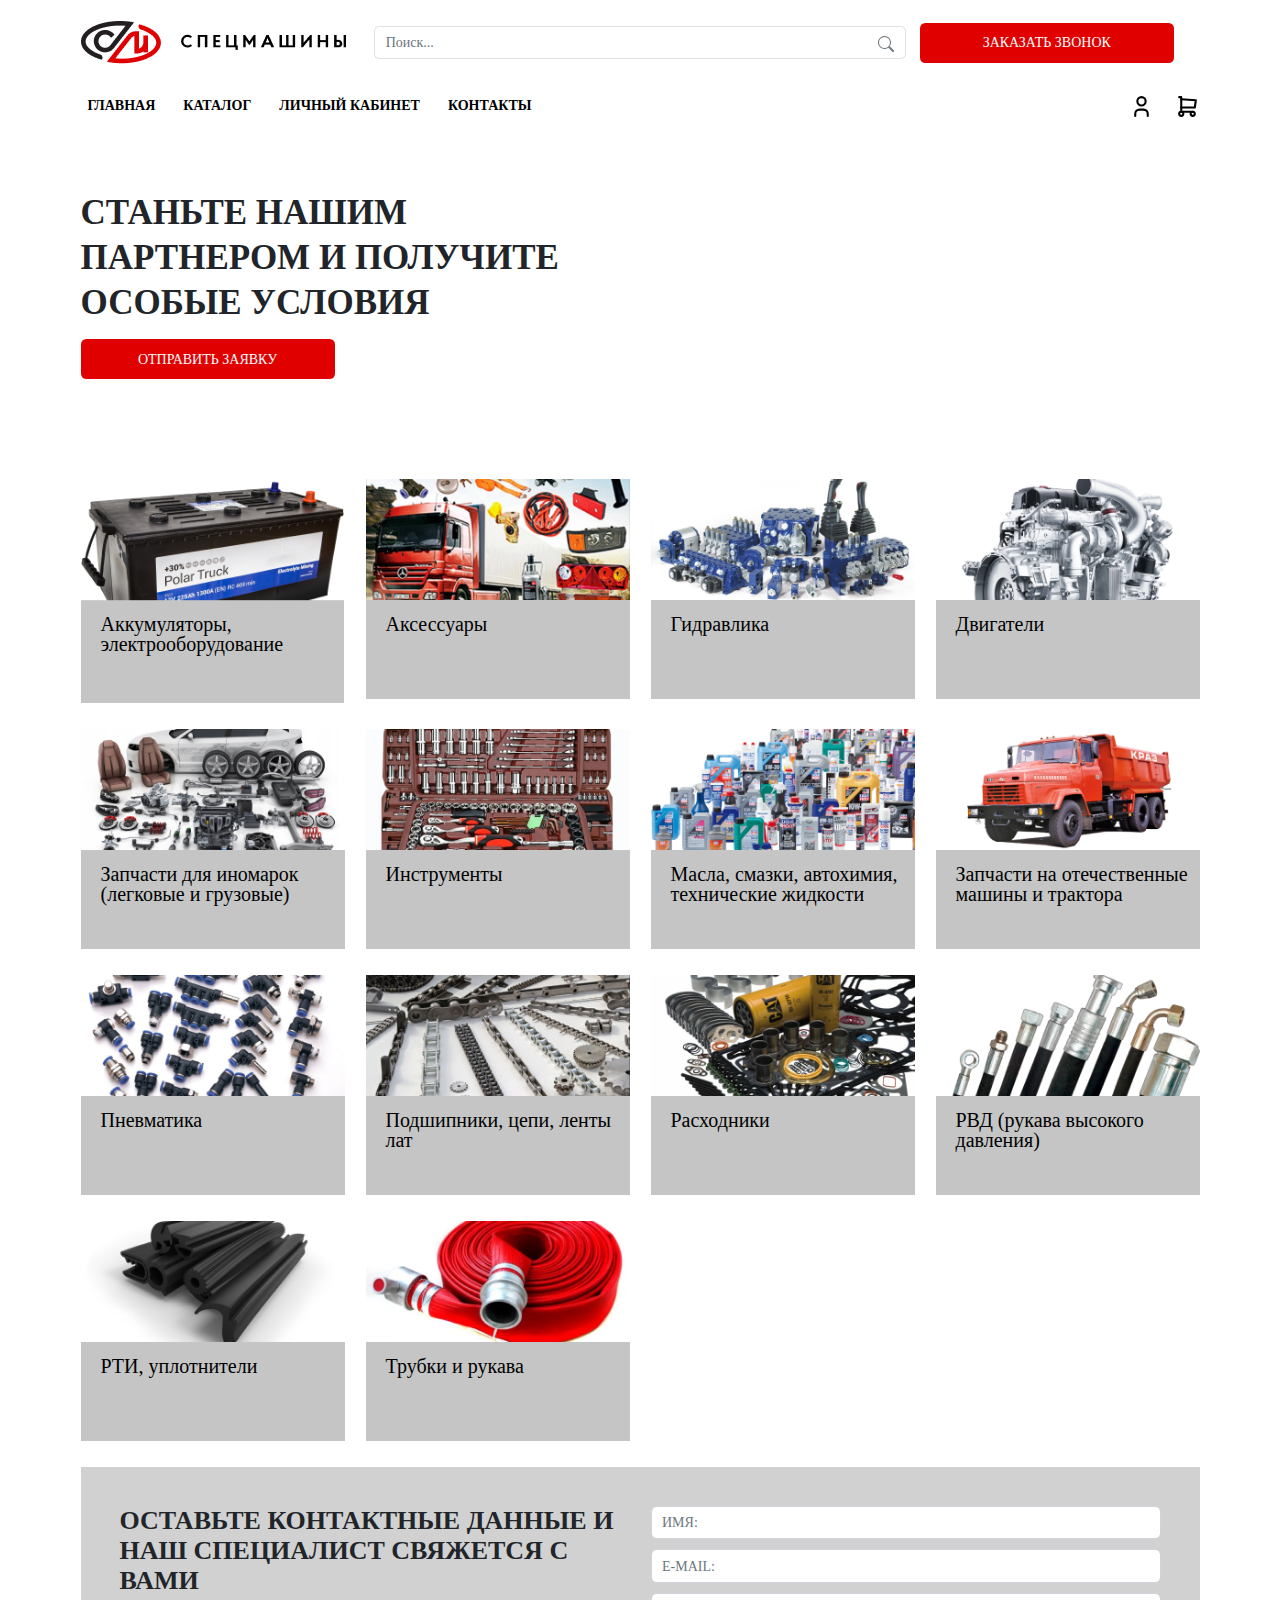
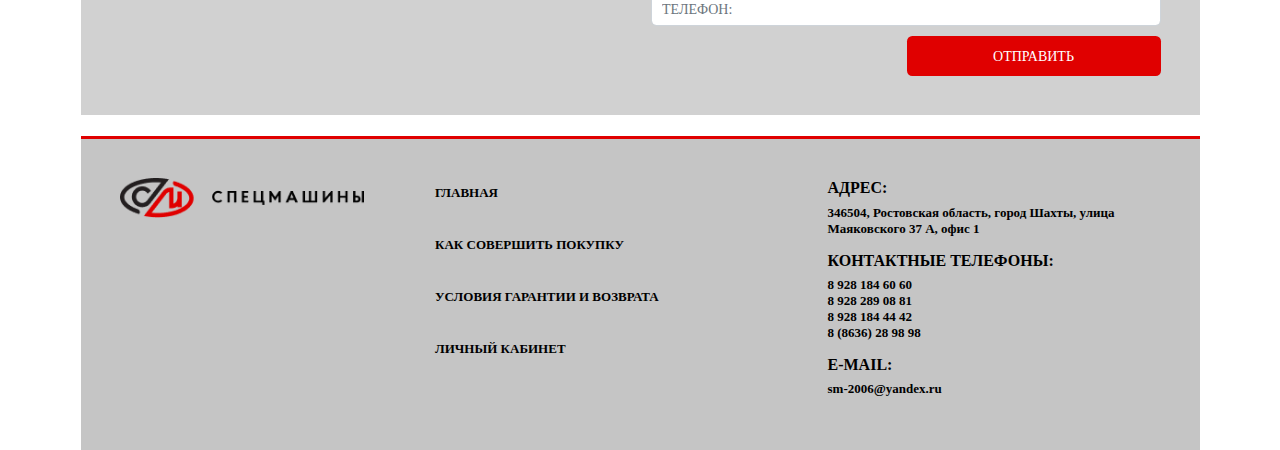
<file: index.html>
<!DOCTYPE html>
<html lang="ru">

<head>
  <meta charset="UTF-8" />
  <meta http-equiv="X-UA-Compatible" content="IE=edge" />
  <meta name="viewport" content="width=device-width, initial-scale=1.0" />
  <title>Document</title>
  <link rel="stylesheet" href="bootstrap/css/bootstrap.min.css" />
  <link rel="stylesheet" href="css/style.css" />
</head>

<body>
  <div class="wrapper">
    <header>
      <div class="container">
        <!-- header top -->
        <nav class="navbar navbar-expand-lg navbar-dark pt-4 pb-0">
          <div class="col-3 d-none d-md-block">
            <a href="/"> <img src="img/logo.png" title="Спецмашины" alt="logo" /></a>
            <!-- <a class="d-flex flex-column" href="/">
              <img src="img/logo1.png" title="Спецмашины" alt="logo" />
              <img src="img/logo2.png" title="Спецмашины" alt="logo" />
            </a> -->
          </div>
          <div class="col-2 d-md-none">
            <a href="/"> <img src="img/logo1.png" title="Спецмашины" alt="logo" /></a>
            <!-- <a class="d-flex flex-column" href="/">
              <img src="img/logo1.png" title="Спецмашины" alt="logo" />
              <img src="img/logo2.png" title="Спецмашины" alt="logo" />
            </a> -->
          </div>

          <div class="col-8 col-lg-6 px-lg-3">
            <div class="input-group">
              <input type="text" class="form-control border-end-0 border" placeholder="Поиск..." aria-label="Поиск" aria-describedby="button-addon2" />
              <button class="btn btn-outline-secondary border-start-0 border" type="button" id="button-addon2">
                <svg xmlns="http://www.w3.org/2000/svg" width="16" height="16" fill="currentColor" class="bi bi-search" viewBox="0 0 16 16">
                  <path d="M11.742 10.344a6.5 6.5 0 1 0-1.397 1.398h-.001c.03.04.062.078.098.115l3.85 3.85a1 1 0 0 0 1.415-1.414l-3.85-3.85a1.007 1.007 0 0 0-.115-.1zM12 6.5a5.5 5.5 0 1 1-11 0 5.5 5.5 0 0 1 11 0z" />
                </svg>
              </button>
            </div>
          </div>

          <button class="col-lg-3 d-none d-lg-block btn btn-secondary catalog-btn">заказать звонок</button>

          <button class="navbar-toggler burger-btn" type="button" data-bs-toggle="collapse" data-bs-target="#navbarNavDropdown" aria-controls="navbarNavDropdown" aria-expanded="false" aria-label="Toggle navigation">
            <span class="navbar-toggler-icon"></span>
          </button>
        </nav>
        <!-- header bottom -->
        <nav class="navbar navbar-expand-lg py-4">
          <div class="navbar-collapse collapse nav-bottom" id="navbarNavDropdown">
            <ul class="navbar-nav nav-bottom-ul">
              <li class="nav-item pe-3">
                <a class="nav-link" href="#">Главная</a>
              </li>
              <li class="nav-item pe-3">
                <a class="nav-link" href="#">Каталог</a>
              </li>
              <li class="nav-item pe-3">
                <a class="nav-link" href="#">личный кабинет</a>
              </li>
              <li class="nav-item pe-3">
                <a class="nav-link" href="#">контакты</a>
              </li>
            </ul>

            <ul class="navbar-nav nav-bottom-user">
              <li class="nav-item ps-lg-3">
                <a class="nav-link pe-0" href="#">
                  <svg stroke="currentColor" fill="none" stroke-width="2" viewBox="0 0 24 24" stroke-linecap="round" stroke-linejoin="round" height="1em" width="1em" xmlns="http://www.w3.org/2000/svg">
                    <path stroke="none" d="M0 0h24v24H0z" fill="none"></path>
                    <circle cx="12" cy="7" r="4"></circle>
                    <path d="M6 21v-2a4 4 0 0 1 4 -4h4a4 4 0 0 1 4 4v2"></path>
                  </svg>
                  <span class="d-lg-none">Профиль</span>
                </a>
              </li>
              <li class="nav-item ps-lg-3">
                <a class="nav-link pe-0" href="#">
                  <svg stroke="currentColor" fill="none" stroke-width="2" viewBox="0 0 24 24" stroke-linecap="round" stroke-linejoin="round" height="1em" width="1em" xmlns="http://www.w3.org/2000/svg">
                    <path stroke="none" d="M0 0h24v24H0z" fill="none"></path>
                    <circle cx="6" cy="19" r="2"></circle>
                    <circle cx="17" cy="19" r="2"></circle>
                    <path d="M17 17h-11v-14h-2"></path>
                    <path d="M6 5l14 1l-1 7h-13"></path>
                  </svg>
                  <span class="d-lg-none">Корзина</span>
                </a>
              </li>
            </ul>
          </div>
        </nav>
      </div>
    </header>
    
    <main class="main">
      <div class="section0">
        <div class="container">
          <div class="row">
            <div class="col-12 col-sm-6">
              <p class="sec0-p">
                Станьте НАШИМ ПАРТНЕРОМ И Получите ОСОБЫЕ УСЛОВИЯ
              </p>
              <button class="btn btn-secondary catalog-btn">отправить заявку</button>
            </div>
          </div>
        </div>
      </div>
      <section class="mt-lg-4 section1">
        <div class="container">
          <div class="row">
            <div class="col-6 col-md-3 mb-4">
              <a href="#">
                <div class="image">
                  <img src="img/Group 18.png" alt="foto1">
                  <span>Аккумуляторы, электрооборудование</span>
                </div>
              </a>
            </div>
            <div class="col-6 col-md-3 mb-4">
              <a href="#">
                <div class="image">
                  <img src="img/Group 19.png" alt="foto1">
                  <span>Аксессуары</span>
                </div>
              </a>
            </div>
            <div class="col-6 col-md-3 mb-4">
              <a href="#">
                <div class="image">
                  <img src="img/Group 20.png" alt="foto1">
                  <span>Гидравлика</span>
                </div>
              </a>
            </div>
            <div class="col-6 col-md-3 mb-4">
              <a href="#">
                <div class="image">
                  <img src="img/Group 21.png" alt="foto1">
                  <span>Двигатели</span>
                </div>
              </a>
            </div>
            <div class="col-6 col-md-3 mb-4">
              <a href="#">
                <div class="image">
                  <img src="img/Group 22.png" alt="foto1">
                  <span>Запчасти для иномарок (легковые и грузовые)</span>
                </div>
              </a>
            </div>
            <div class="col-6 col-md-3 mb-4">
              <a href="#">
                <div class="image">
                  <img src="img/Group 23.png" alt="foto1">
                  <span>Инструменты</span>
                </div>
              </a>
            </div>
            <div class="col-6 col-md-3 mb-4">
              <a href="#">
                <div class="image">
                  <img src="img/Group 24.png" alt="foto1">
                  <span>Масла, смазки, автохимия, технические жидкости</span>
                </div>
              </a>
            </div>
            <div class="col-6 col-md-3 mb-4">
              <a href="#">
                <div class="image">
                  <img src="img/Group 25.png" alt="foto1">
                  <span>Запчасти на отечественные машины и трактора</span>
                </div>
              </a>
            </div>
            <div class="col-6 col-md-3 mb-4">
              <a href="#">
                <div class="image">
                  <img src="img/Group 26.png" alt="foto1">
                  <span>Пневматика</span>
                </div>
              </a>
            </div>
            <div class="col-6 col-md-3 mb-4">
              <a href="#">
                <div class="image">
                  <img src="img/Group 27.png" alt="foto1">
                  <span>Подшипники, цепи, ленты лат</span>
                </div>
              </a>
            </div>
            <div class="col-6 col-md-3 mb-4">
              <a href="#">
                <div class="image">
                  <img src="img/Group 28.png" alt="foto1">
                  <span>Расходники</span>
                </div>
              </a>
            </div>
            <div class="col-6 col-md-3 mb-4">
              <a href="#">
                <div class="image">
                  <img src="img/Group 29.png" alt="foto1">
                  <span>РВД (рукава высокого давления)</span>
                </div>
              </a>
            </div>
            <div class="col-6 col-md-3 mb-4">
              <a href="#">
                <div class="image">
                  <img src="img/Group 30.png" alt="foto1">
                  <span>РТИ, уплотнители</span>
                </div>
              </a>
            </div>
            <div class="col-6 col-md-3 mb-4">
              <a href="#">
                <div class="image">
                  <img src="img/Group 31.png" alt="foto1">
                  <span>Трубки и рукава</span>
                </div>
              </a>
            </div>
          </div>
        </div>
      </section>
      
      <div class="section2">
        <div class="container">
          <div class="sec2-content">
            <div class="row">
              <div class="col-12 col-md-6">
                <p class="sec2-p">
                  Оставьте контактные данные и наш специалист свяжется с вами
                </p>
              </div>
              <div class="col-12 col-md-6">
                <input type="text" class="form-control" placeholder="ИМЯ:" />
                <input type="text" class="form-control" placeholder="E-MAIL:" />
                <input type="text" class="form-control" placeholder="ТЕЛЕФОН:" />
                <button class="btn btn-secondary catalog-btn">отправить</button>
              </div>
            </div>
          </div>
        </div>
      </div>

    </main>

    <footer>
      <div class="container">
        <div class="footer-content">
          <div class="row">
            <div class="col-md-3">
              <a href="/"> <img src="img/logo.png" title="Спецмашины" alt="logo"></a>
            </div>
    
            <div class="col-md-5">
              <ul class="list-unstyled mt-2">
                <li class="footer-link"><a href="#">Главная</a></li>
                <li class="footer-link"><a href="#">как совершить покупку</a></li>
                <li class="footer-link"><a href="#">Условия гарантии и возврата</a></li>
                <li class="footer-link"><a href="#">личный кабинет</a></li>
              </ul>
            </div>
    
            <div class="col-md-4">
              <h5>Адрес:</h5>
              <ul class="list-unstyled">
                <li><p>346504, Ростовская область, город Шахты, улица Маяковского 37 А, офис 1</p></li>
              </ul>
              <h5>Контактные телефоны:</h5>
              <ul class="list-unstyled">
                <li><a href="tel:+79281846060">8 928 184 60 60</a></li>
                <li><a href="tel:+79282890881">8 928 289 08 81</a></li>
                <li><a href="tel:+79281844442">8 928 184 44 42</a></li>
                <li><a href="tel:88636289898">8 (8636) 28 98 98</a></li>
              </ul>
              <h5>E-mail:</h5>
              <ul class="list-unstyled">
                <li><a class="text-lowercase" href="mailto:sm-2006@yandex.ru">sm-2006@yandex.ru</a></li>
              </ul>
            </div>
          </div>
        </div>
      </div>
    </footer>


  </div>







  <script src="bootstrap/js/bootstrap.bundle.min.js"></script>
</body>

</html>
</file>
<file: css/style.css>
:root {
  --main-color: #E00000;
  --main-color-hover: #ae0000;
  --gray: #C5C5C5;
  --gray-lite: #D1D1D1;
  
}

html,
body {
  /* font-family: 'Roboto', sans-serif; */
  /* font-family: ui-sans-serif, system-ui; */
  font-family: 'Segoe UI';
  font-size: 14px;
  line-height: 27px;
  font-weight: 400;
  /* color: #000; */
  /* background-color: #fff; */
  /* min-width: 320px; */
  height: 100%;
}

.wrapper {
  display: flex;
  flex-direction: column;
  min-height: 100%;
}

.main {
  flex: 1 1 auto;
}

img {
  max-width: 100%;
  /* width: 100%; */
  height: auto;
}

a {
  text-decoration: none;
  color: #000;
  /* transition: all 0.5s; */
}

a:hover,
a:focus {
  /* text-decoration: underline; */
  /* text-decoration-color: var(--main-color); */
  color: var(--main-color-hover);
}


/* ------------------- header ------------------- */
/* hide the blue outline */
.form-control:focus {
  outline: 0 !important;
  border-color: initial;
  box-shadow: none;
}

#button-addon2:hover {
  background: var(--main-color);
}

#button-addon2:active {
  background: var(--main-color-hover);
}

.header-tel {
  font-weight: 500;
  font-size: 20px;
}

.header-tel:hover {
  text-decoration: none;
  color: #000;
}

.header-tel svg {
  display: inline;
  font-size: 24px;
  margin-right: 0.25rem;
}

.catalog-div {
  display: flex;
  justify-content: center;
  align-items: center;
}

.catalog-div svg {
  font-size: 20px;
  margin-left: 5px;
}

.catalog-btn {
  background: var(--main-color);
  text-transform: uppercase;
  color: #fff;
  height: 40px;
  width: 254px;
  border: none;

}

.catalog-btn:hover {
  background: var(--main-color-hover);
}

.catalog-btn:active {
  background-color: var(--main-color-hover) !important;
}

.burger-btn {
  background: var(--main-color);
}

.nav-bottom-ul {
  font-weight: 600;
  font-size: 14px;
  text-transform: uppercase;
}

.nav-bottom a {
  color: #000;
}

.nav-bottom a:hover {
  color: var(--main-color);
}

.nav-bottom ul:last-of-type {
  margin-left: auto;
}

.nav-bottom-user {
  font-weight: 600;
  font-size: 14px;
  text-transform: uppercase;
}

.nav-bottom-user svg {
  font-size: 25px;
}

.cart-link {
  position: relative;
}

.cart-badge {
  background: var(--main-color);
  position: absolute;
  top: 0px;
  left: 0px;
  font-size: 10px;
}

/* .cart-menu {
    width: max-content;
    box-shadow: 0px 8px 7px -2px rgba(34, 60, 80, 0.2);
    text-transform: none;
    background: #eee;
} */

.in-cart {
  text-transform: none;
}

.cart-btn-go {
  background: var(--main-color);
  text-transform: none;
  color: #fff !important;
  /* height: 40px; */
  /* width: 131.38px; */
  border: none;
}

.cart-btn-go:hover {
  text-decoration: none;
}

/* #navbarNavDropdown {
  border-bottom: 1px solid #D9D9D9;
} */

#navbarNavDropdown a {
  border-bottom: 3px solid #fff; 
}
#navbarNavDropdown a:hover {
  border-bottom: 3px solid var(--main-color); 
}

/* ------------------- section0 ------------------- */
.section0 {
  margin-top: 40px;
  margin-bottom: 100px;
}

.sec0-p {
  font-style: normal;
  font-weight: 700;
  font-size: 35px;
  line-height: 45px;
  text-transform: uppercase;
}




/* ------------------- section1 ------------------- */

/* .image:hover {
    box-shadow: 0px 8px 7px -2px rgba(34, 60, 80, 0.2);
    transition: all .3s;
} */

.image {
  position: relative;
  border-bottom :5px solid #fff;
}

.image:hover {
  border-bottom :5px solid var(--main-color);
}

.section1 span {
  position: absolute;
  font-weight: 500;
}

/* ------------------- section2 ------------------- */
.sec2-content {
  padding: 39px;;
  background-color: var(--gray-lite);
}

.sec2-content input {
  margin-bottom: 10px;
}

.sec2-content button {
  float: right;
}

.sec2-p {
  font-style: normal;
  font-weight: 700;
  font-size: 26px;
  line-height: 30px;
  text-transform: uppercase;
}


/* ------------------- footer ------------------- */


.footer-content {
  margin-top: 21px;
  padding: 39px;
  background-color: var(--gray);
  border-top:3px solid var(--main-color)
}

.footer-link {
  /* line-height: 35px; */
  margin-left: 50px;
  margin-bottom: 36px;
}

footer a {
  color: #000;
  font-weight: 600;
  font-size: 13px;
  text-transform: uppercase;
}

footer a:hover,
footer a:focus {
  color: var(--main-color-hover);
}

footer li {
  color: #000;
  font-weight: 600;
  font-size: 13px;
  line-height: 16px;
}

footer h5 {
  color: #000;
  font-weight: 700;
  font-size: 16px;
  text-transform: uppercase;
}

/* ------------------- cart ------------------- */


/* .cart-green-btn {
    background-color: var(--main-color);
    border: none;
}

.cart-green-btn:hover {
    background-color: #30893d;
    text-decoration: none;
}

.cart-green-btn:active {
    background-color: #30893d !important;
    text-decoration: none;
} */

.btn-primary {
  background-color: var(--main-color);
  border: none;
}

.btn-primary:hover {
  background-color: #30893d;
  text-decoration: none;
}

.btn-primary:active {
  background-color: #30893d !important;
  text-decoration: none;
}

/* ------------------- checkout ------------------- */

.panel-group .panel {
  border-radius: 4px;
}

.panel-default {
  border: 1px solid #ddd;
  margin-bottom: 5px;
}

.panel {
  background-color: #fff;
  border-radius: 4px;
  -webkit-box-shadow: 0 1px 1px rgba(0, 0, 0, .05);
  box-shadow: 0 1px 1px rgba(0, 0, 0, .05);
}

.panel-default>.panel-heading {
  color: #333;
  background-color: #f5f5f5;
  border-color: #ddd;
}

.panel-group .panel-heading {
  border-bottom: 0;
}

.panel-body {
  padding: 20px;
}

.panel-heading {
  padding: 10px 15px;
  border-bottom: 1px solid transparent;
  border-top-left-radius: 3px;
  border-top-right-radius: 3px;
}

.panel-title {
  margin-top: 0;
  margin-bottom: 0;
  font-size: 16px;
  color: inherit;
}

div.required .control-label::before {
  content: '* ';
  color: #F00;
  font-weight: bold;
}

legend {
  display: block;
  width: 100%;
  padding: 0;
  margin-bottom: 20px;
  font-size: 21px;
  line-height: inherit;
  color: #333;
  border-bottom: 1px solid #e5e5e5;
}

/* ------------------- btn-toggle ------------------- */

.list-group-item+.list-group-item.active {
  background-color: var(--main-color);
  border: none;
}

.list-group-item.active {
  background-color: var(--main-color);
  border: none;
}

.dropdown-item.active,
.dropdown-item:active {
  color: white;
  text-decoration: none;
  background-color: var(--main-color);
}

/* .dropdown-toggle { outline: 0; } */

.btn-toggle {
  padding: .25rem .5rem;
  font-weight: 600;
  color: rgba(0, 0, 0, .65);
  background-color: transparent;
}

.btn-toggle:hover,
.btn-toggle:focus {
  color: rgba(0, 0, 0, .85);
  background-color: #d2f4ea;
}

.btn-toggle::before {
  width: 1.25em;
  line-height: 0;
  content: url("data:image/svg+xml,%3csvg xmlns='http://www.w3.org/2000/svg' width='16' height='16' viewBox='0 0 16 16'%3e%3cpath fill='none' stroke='rgba%280,0,0,.5%29' stroke-linecap='round' stroke-linejoin='round' stroke-width='2' d='M5 14l6-6-6-6'/%3e%3c/svg%3e");
  transition: transform .35s ease;
  transform-origin: .5em 50%;
}

.btn-toggle[aria-expanded="true"] {
  color: rgba(0, 0, 0, .85);
}

.btn-toggle[aria-expanded="true"]::before {
  transform: rotate(90deg);
}

.btn-toggle-nav a {
  padding: .1875rem .5rem;
  margin-top: .125rem;
  margin-left: 1.25rem;
}

.btn-toggle-nav a:hover,
.btn-toggle-nav a:focus {
  background-color: #d2f4ea;
}

/* .scrollarea {
  overflow-y: auto;
} */



/* ------------------- media ------------------- */
@media (max-width: 576px) {
  .sec0-p {
    font-size: 16px;
    line-height: 20px;
  }
  .section1 span {
    top: 60%;
    left: 5%;
    font-size: calc(12px + (16 + 16 * 0.7) * ((100vw - 320px) / 1280));
    line-height: 120%;
  }
  .sec2-p {
    font-size: 16px;
    line-height: 20px;
  }
  
  .footer-link {
    margin-top: 30px;
    margin-left: 0px;
    margin-bottom: 36px;
  }
}

@media (min-width: 576px) {
  .sec0-p {
    font-size: 20px;
    line-height: 40px;
  }
  
  .section1 span {
    top: 126px;
    left: 15px;
    font-size: 17px;
    line-height: 20px;

  }
  .sec2-p {
    font-size: 20px;
    line-height: 25px;
  }
  
  .footer-link {
    margin-top: 30px;
    margin-left: 0px;
    margin-bottom: 36px;
  }
}

@media (min-width: 768px) {
  .sec0-p {
    font-size: 25px;
    line-height: 45px;
  }
  
  .section1 span {
    top: 80px;
    left: 5px;
    font-size: 13px;
    line-height: 14px;
  }
  
  .sec2-p {
    font-size: 26px;
    line-height: 30px;
  }
  
  .footer-link {
    margin-top: 0px;
    margin-left: 50px;
    margin-bottom: 36px;
  }
}

@media (min-width: 992px) {
  
  .section1 span {
    top: 108px;
    left: 7px;
    font-size: 15px;
    line-height: 20px;
  }
}

@media (min-width: 1200px) {
  .container {
    width: 1140px;
  }
  
  .sec0-p {
    font-size: 35px;
    line-height: 45px;
  }

  .section1 span {
    top: 135px;
    left: 20px;
    font-size: 20px;
    line-height: 20px;
  }

}
</file>
